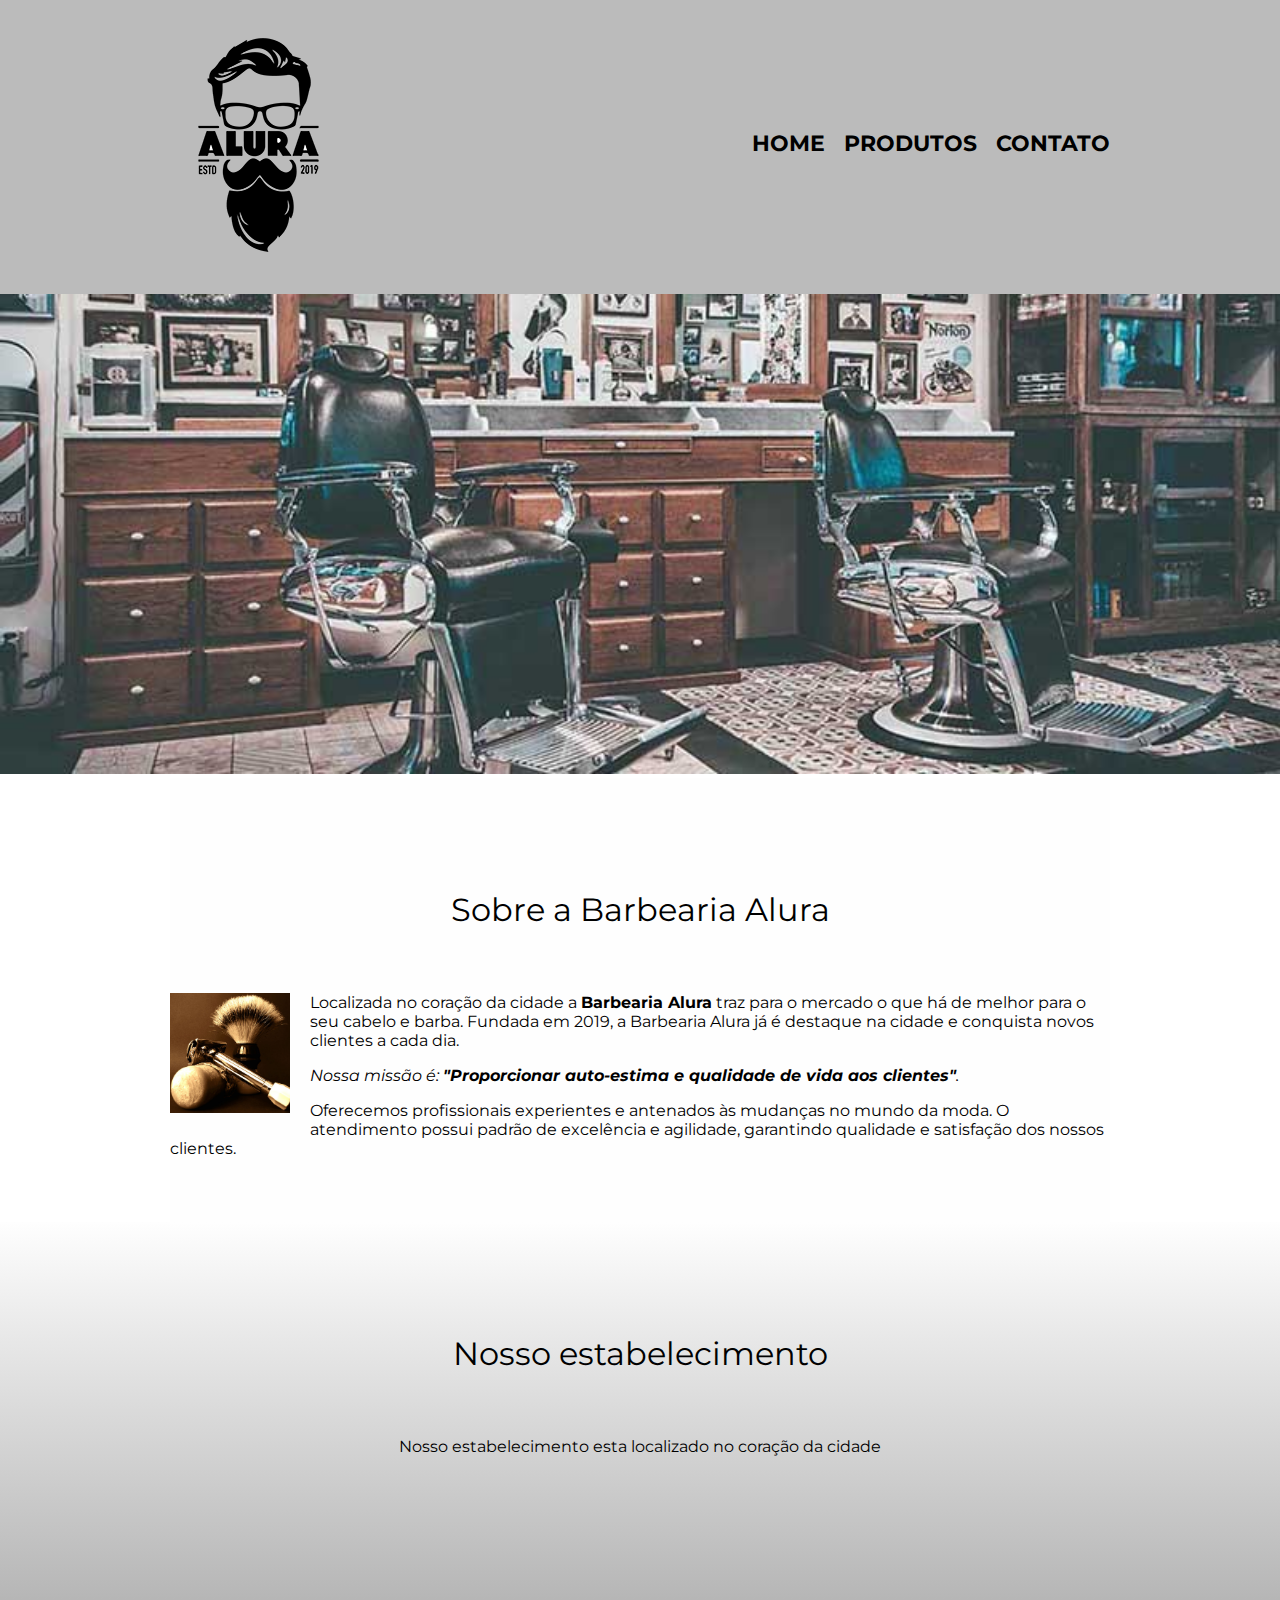
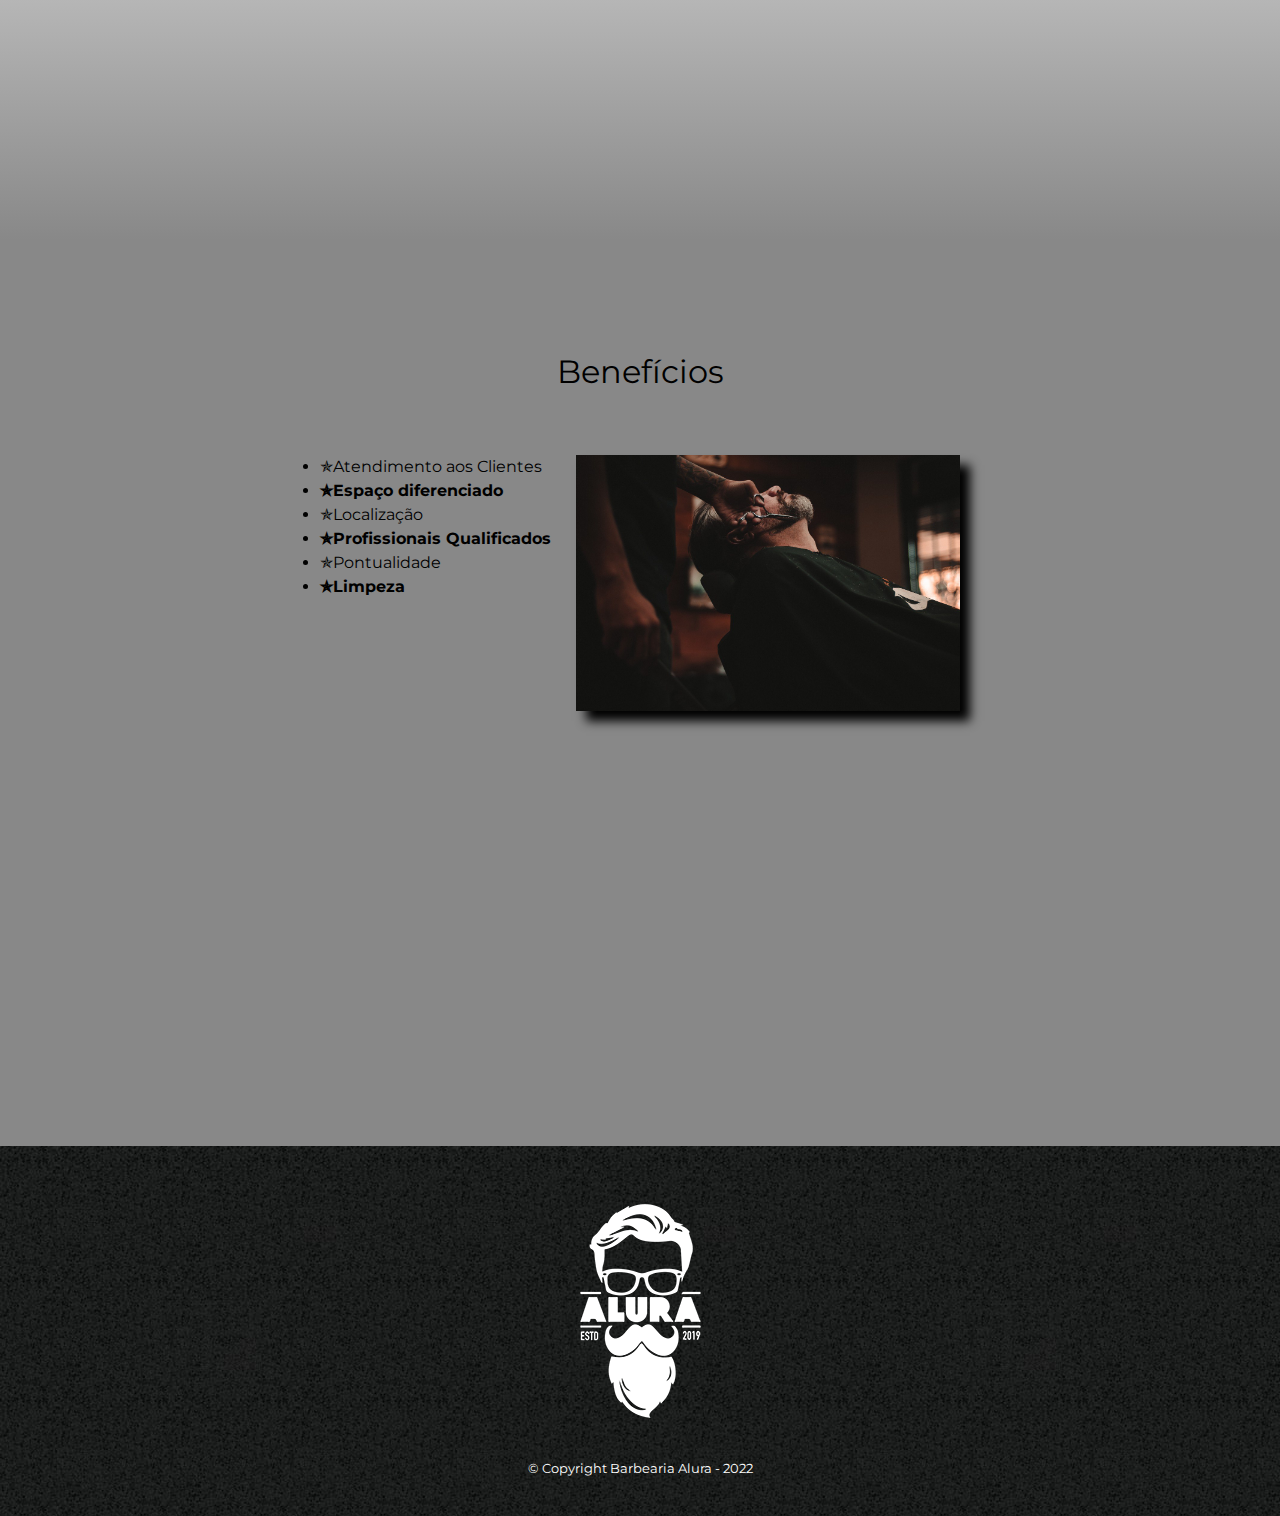
<file: index.html>
<!DOCTYPE html>
<html lang="pt-br">
	<head>
		<meta charset="UTF-8">
		<meta name="viewport" content="width=device-width">
		<title>Barbearia Alura</title>
		<link rel="stylesheet" href="contato.css">
		<link href="https://fonts.googleapis.com/css?family=Montserrat&display=swap" rel="stylesheet">
	</head>

	<body>
		<header>
			<div class="caixa">
				<h1><img src="imagens/logo.png"></h1>
				<nav>
					<ul>
						<li><a href="index.html">Home</a></li>
						<li><a href="produtos.html">Produtos</a></li>
						<li><a href="contato.html">Contato</a></li>
					</ul>
				</nav>
			</div>
		</header>
		<img class="banner" src="banner.jpg">
		<main>

			<section class="conteudo">
				<h2 class="titulo-principal">Sobre a Barbearia Alura</h2>

				<img class="utensilios" src="imagens/utensilios.jpg" alt="utensilios de um barbeiro">
		
				<p>Localizada no coração da cidade a <strong>Barbearia Alura</strong> traz para o mercado o que há de melhor para o seu cabelo e barba. Fundada em 2019, a Barbearia Alura já é destaque na cidade e conquista novos clientes a cada dia.</p>

				<p id="missao"><em>Nossa missão é: <strong>"Proporcionar auto-estima e qualidade de vida aos clientes"</strong>.</em></p>

				<p>Oferecemos profissionais experientes e antenados às mudanças no mundo da moda. O atendimento possui padrão de excelência e agilidade, garantindo qualidade e satisfação dos nossos clientes.</p>
			</section>

			<section class="mapa">
				<h3 class="titulo-principal">Nosso estabelecimento</h3>
				<p>Nosso estabelecimento esta localizado no coração da cidade</p>
				<div class="mapa-conteudo">
					<iframe src="https://www.google.com/maps/embed?pb=!1m18!1m12!1m3!1d58503.19744076339!2d-46.69824986874998!3d-23.5881948!2m3!1f0!2f0!3f0!3m2!1i1024!2i768!4f13.1!3m3!1m2!1s0x94ce5a2b2ed7f3a1%3A0xab35da2f5ca62674!2sCaelum%20-%20Escola%20de%20Tecnologia!5e0!3m2!1spt-BR!2sbr!4v1658797257091!5m2!1spt-BR!2sbr" width="100%" height="300" style="border:0;" allowfullscreen="" loading="lazy" referrerpolicy="no-referrer-when-downgrade"></iframe>
				</div>
			</section>

			<section class="beneficios">
				<h3 class="titulo-principal">Benefícios</h3>
	
				<div class="conteudo-beneficios">
					<ul class="lista-beneficios">
						<li class="itens">Atendimento aos Clientes</li>
						<li class="itens">Espaço diferenciado</li>
						<li class="itens">Localização</li>
						<li class="itens">Profissionais Qualificados</li>
						<li class="itens">Pontualidade</li>
						<li class="itens">Limpeza</li>
					</ul><img src="beneficios.jpg" class="imagem-beneficios">
				</div>

				<div class="video">
					<iframe width="100%" height="315" src="https://www.youtube.com/embed/wcVVXUV0YUY" frameborder="0" allow="accelerometer; autoplay; encrypted-media; gyroscope; picture-in-picture" allowfullscreen></iframe>
				</div>
			</section>
		</main>
		<footer>
			<img src="imagens/logo-branco.png" alt="">
        	<p class="copyright">&copy; Copyright Barbearia Alura - 2022</p>
		</footer>
	</body>
</html>
</file>
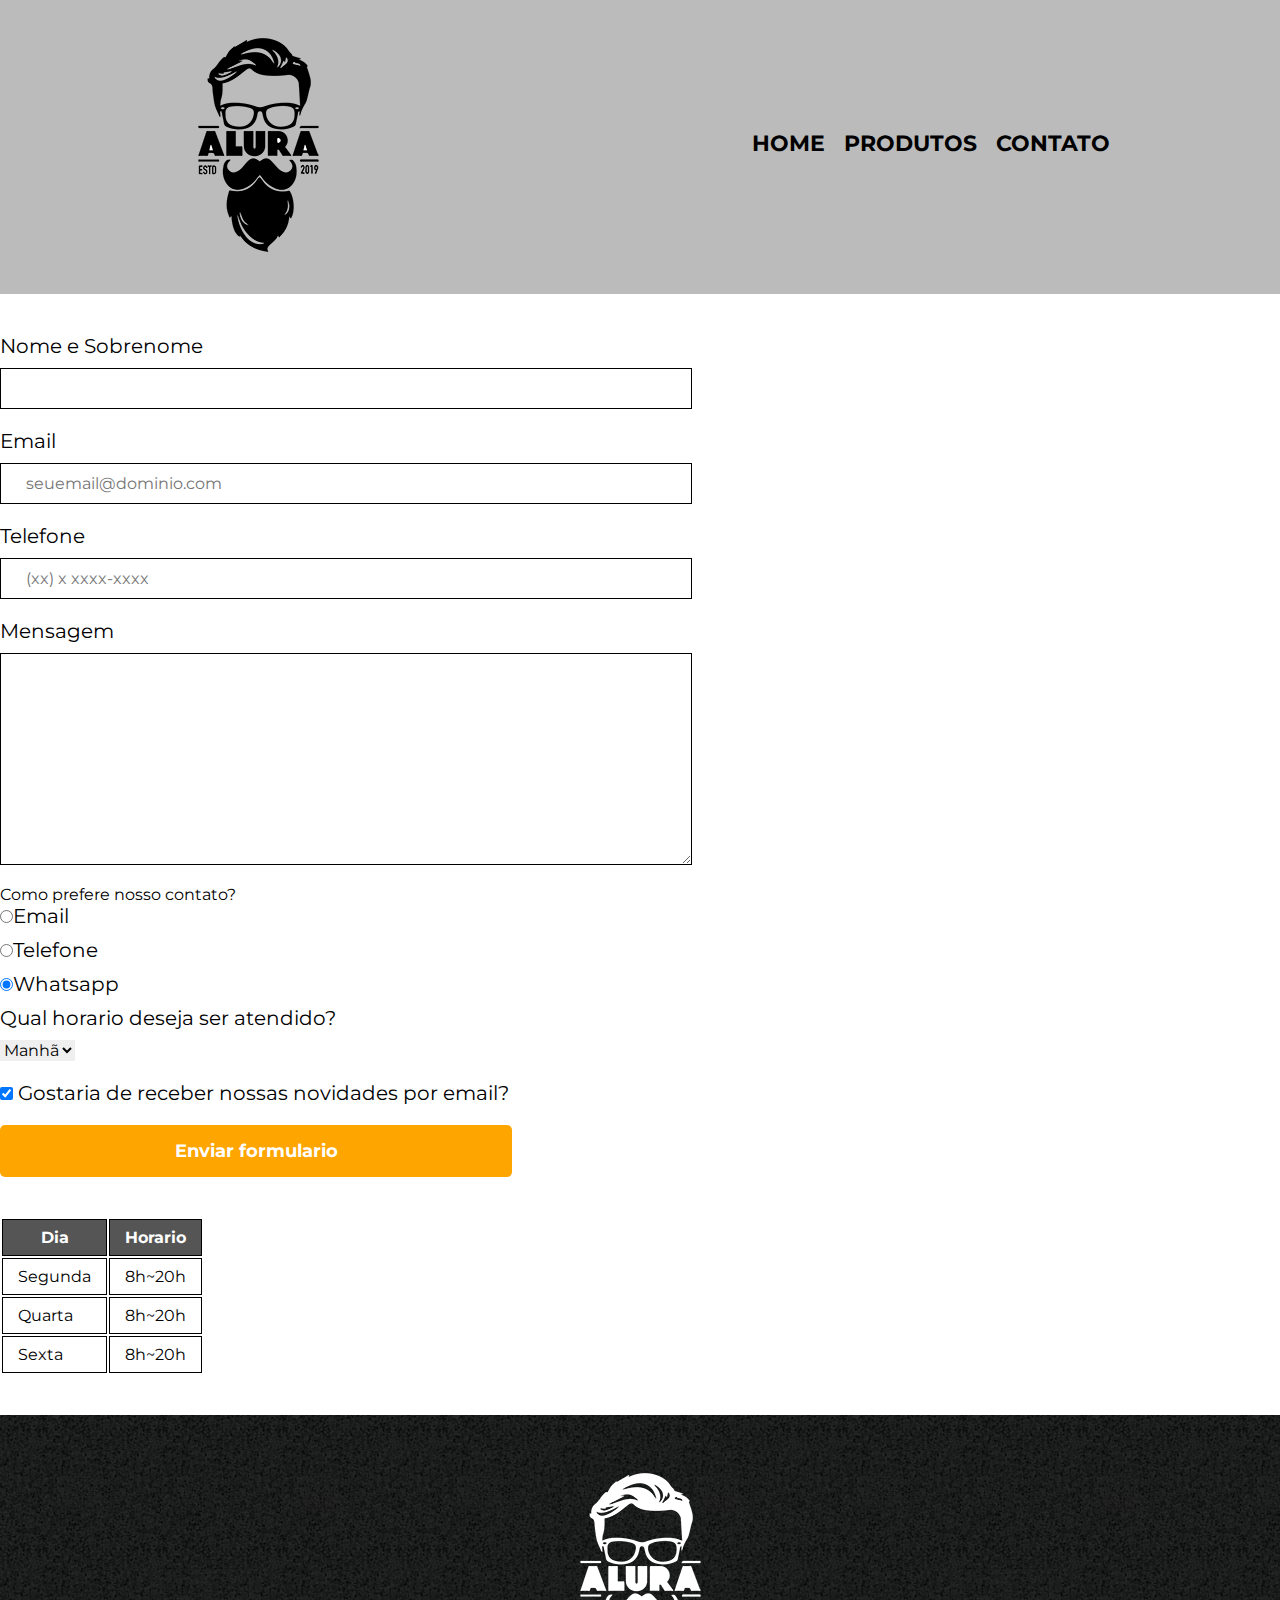
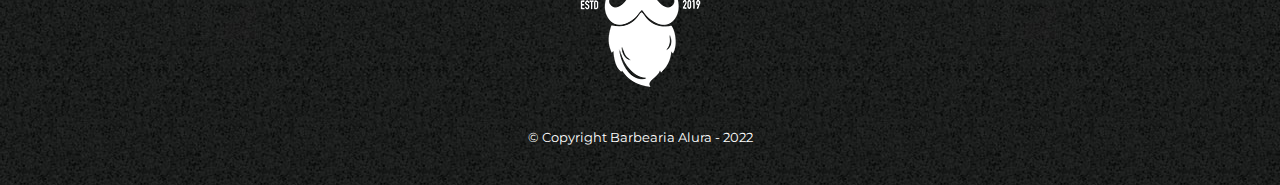
<file: contato.html>
<!DOCTYPE html>
<html lang="pt-br">
<head>
    <meta charset="UTF-8">
    <meta http-equiv="X-UA-Compatible" content="IE=edge">
    <meta name="viewport" content="width=device-width, initial-scale=1.0">
    <link rel="stylesheet" href="contato.css">
    <link href="https://fonts.googleapis.com/css?family=Montserrat&display=swap" rel="stylesheet">
    <title>Contato - Barbearia Alura</title>
</head>
<body>
    <header>
        <div class="caixa">
            <h1><img src="imagens/logo.png" alt="Logo da Barbearia Alura"></h1>
            <nav>
                <ul>
                    <li><a href="index.html">Home</a></li>
                    <li><a href="produtos.html">Produtos</a></li>
                    <li><a href="contato.html">Contato</a></li>
                </ul>
            </nav>
        </div>
    </header>
    <main>
        <form action="">
            <label for="nomesobrenome">Nome e Sobrenome</label>
            <input type="text" class="input-padrao" id="nomesobrenome" required>
            <label for="email">Email</label>
            <input type="email" class="input-padrao" id="email" required placeholder="seuemail@dominio.com">
            <label for="telefone">Telefone</label>
            <input type="tel" class="input-padrao" id="telefone" required placeholder="(xx) x xxxx-xxxx">
            <label for="mensagem">Mensagem</label>

            <textarea name="" class="input-padrao" id="mensagem" cols="70" rows="10"></textarea required>

            <fieldset>
                <p>Como prefere nosso contato?</p>
                <label for="radio-email"><input type="radio" name="contato" id="radio-email" value="email">Email</label>
                <label for="radio-telefone"><input type="radio" name="contato" id="radio-telefone" value="telefone">Telefone</label>
                <label for="radio-whatsapp"><input type="radio" name="contato" id="radio-whatsapp" value="whatsapp" checked>Whatsapp</label>
            </fieldset>

            <fieldset>
                <legend>Qual horario deseja ser atendido?</legend>
                <select name="" id="">
                    <option value="">Manhã</option>
                    <option value="">Tarde</option>
                    <option value="">Noite</option>
                </select>
            </fieldset>

            <label for="" class="checkbox"><input type="checkbox" checked> Gostaria de receber nossas novidades por email?</label>
            <input type="submit" class="enviar" value="Enviar formulario">
        </form>

        <table>
            <thead>
                <tr>
                    <th>Dia</th>
                    <th>Horario</th>
                </tr>
            </thead>
            <tbody>
                <tr>
                    <td>Segunda</td>
                    <td>8h~20h</td>
                </tr>
                <tr>
                    <td>Quarta</td>
                    <td>8h~20h</td>
                </tr>
                <tr>
                    <td>Sexta</td>
                    <td>8h~20h</td>
                </tr>
            </tbody>
        </table>
    </main>
    <footer>
        <img src="imagens/logo-branco.png" alt="Logo da Barbearia Alura">
        	<p class="copyright">&copy; Copyright Barbearia Alura - 2022</p>
    </footer>
</body>
</html>
</file>
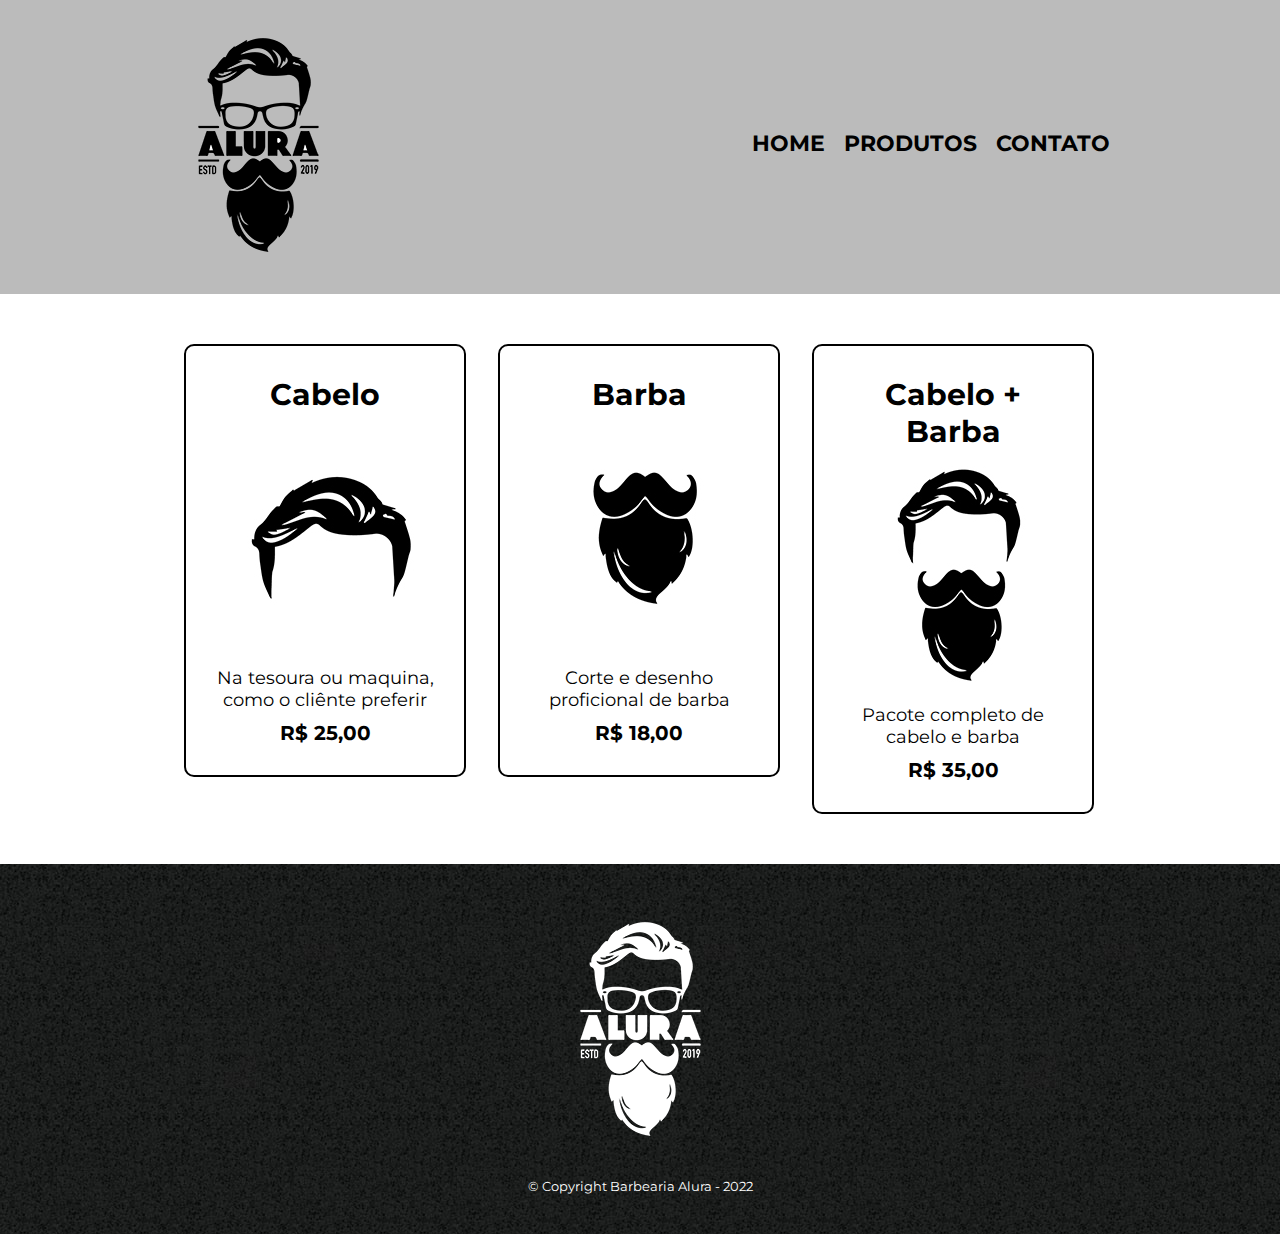
<file: produtos.html>
<!DOCTYPE html>
<html lang="pt-br">
<head>
    <meta charset="UTF-8">
    <meta name="viewport" content="width=device-width, initial-scale=1.0">
    <link rel="stylesheet" href="produtos.css">
    <link href="https://fonts.googleapis.com/css?family=Montserrat&display=swap" rel="stylesheet">
    <title>Produtos - Barbeari Alura</title>
</head>
<body>
    <header>
        <div class="caixa">
            <h1><img src="imagens/logo.png"></h1>
        <nav>
            <ul class="navegacao">
                <li><a href="index.html">Home</a></li>
                <li><a href="produtos.html">Produtos</a></li>
                <li><a href="contato.html">Contato</a></li>
            </ul>
        </nav>
        </div>
    </header>
    <main>
        <ul class="produtos">
            <li>
                <h2>Cabelo</h2>
                <img src="imagens/cabelo.jpg" alt="">
                <p class="produto-descricao">Na tesoura ou maquina, como o cliênte preferir</p>
                <p class="produto-preco">R$ 25,00</p>
            </li>
            <li>
                <h2>Barba</h2>
                <img src="imagens/barba.jpg" alt="">
                <p class="produto-descricao">Corte e desenho proficional de barba</p>
                <p class="produto-preco">R$ 18,00</p>
            </li>
            <li>
                <h2>Cabelo + Barba</h2>
                <img src="imagens/cabelo+barba.jpg" alt="">
                <p class="produto-descricao">Pacote completo de cabelo e barba</p>
                <p class="produto-preco">R$ 35,00</p>
            </li>
        </ul>

    </main>
    <footer>
        <img src="imagens/logo-branco.png" alt="">
        <p class="copyright">&copy; Copyright Barbearia Alura - 2022</p>
    </footer>
</body>
</html>
</file>
<file: contato.css>
* {
    margin: 0;
    padding: 0;
    border: 0;
    font-size: 100%;
    font: inherit;
    vertical-align: baseline;
}

body {
    font-family: 'Montserrat', sans-serif;
}

header {
    background: #bbbbbb;
    padding: 20px 0;
}

.caixa {
    position: relative;
    width: 940px;
    margin: 0 auto 0 auto;
}

nav {
    position: absolute;
    top: 110px;
    right: 0;
}

nav li {
    display: inline;
    margin: 0 0 0 15px;
}

nav a {
    text-transform: uppercase;
    font-weight: bold;
    color: #000000;
    font-size: 22px;
    text-decoration: none;
}

nav a:hover {
    color: #c78c19;
    text-decoration: underline;
}

/* MAIN */

form {
    margin: 40px 0;
}

form label, form legend {
    display: block;
    font-size: 20px;
    margin: 0 0 10px;
}

.input-padrao {
    display: block;
    margin: 0 0 20px;
    padding: 10px 25px;
    width: 50%;
    border: #000000 solid 1px;
}

.checkbox {
    margin: 20px 0;
}

.enviar {
    width: 40%;
    padding: 15px 0;
    background: orange;
    color: white;
    font-weight: bold;
    font-size: 18px;
    border: none;
    border-radius: 5px;
    transition: 2s all;
    cursor: pointer;
}

.enviar:hover{
    background: darkorange;
    transform: scale(1.2);
}

table {
    margin: 20px 0 40px;
}

thead {
    background: #555555;
    color: white;
    font-weight: bold;
}

td, th {
    border: 1px solid #000000;
    padding: 8px 15px;
}

/* FOOTER */

footer {
    text-align: center;
    background: url("imagens/bg.jpg");
    padding: 40px 0;
}

.copyright {
    color: #ffffff;
    font-size: 13px;
    margin: 20px 0 0 0;
}

/* css pagina inicial */

.banner {
    width: 100%;
}

.titulo-principal {
    text-align: center;
    font-size: 2em;
    margin: 2em auto;
    clear: left;
}

.conteudo {
    padding: 3em 0;
    background: #fefefe;
    width: 940px;
    margin: 0 auto;
}

.conteudo p {
    margin: 0 0 1em;
}

.conteudo strong {
    font-weight: bold;
}

.conteudo em {
    font-style: italic;
}

.utensilios {
    width: 120px;
    float: left;
    margin: 0 20px 20px 0;
}

.conteudo-beneficios {
    width: 640px;
    margin: 0 auto;
}

.lista-beneficios {
    width: 40%;
    display: inline-block;
    vertical-align: top;
}

.itens {
    line-height: 1.5;
}

.itens::before {
    content: "✯";
}

.itens:nth-child(2n) {
    font-weight: bold;
}

.imagem-beneficios {
    width: 60%;
    opacity: 1;
    transition: 400ms;
    box-shadow: 10px 10px 10px #000000;
}

.imagem-beneficios:hover {
    opacity: 0.3;
}

.mapa {
    padding: 3em 0;
    background: linear-gradient(#fefefe, #888888);
}

.mapa-conteudo {
    width: 940px;
    margin: 0 auto;
}

.beneficios {
    padding: 3em 0;
    background: #888888;
}

.mapa p {
    margin: 0 0 2em;
    text-align: center;
}

.video {
    width: 560px;
    margin: 2em auto;
}

@media screen and (max-width: 480px) {
    .caixa, .principal, .conteudo-beneficios, .conteudo, .mapa-conteudo, .video {
        width: auto;
    }

    h1 {
        text-align: center;
    }

    nav {
        position: static;
    }

    .lista-beneficios {
        width: 100%;
    }

    .imagem-beneficios {
        width: 100%;
    }
}
</file>
<file: produtos.css>
* {
    margin: 0;
    padding: 0;
    border: 0;
    font-size: 100%;
    font: inherit;
    vertical-align: baseline;
}

body {
    font-family: 'Montserrat', sans-serif;
}

header {
    background: #bbbbbb;
    padding: 20px 0;
}

.caixa {
    position: relative;
    width: 940px;
    margin: 0 auto 0 auto;
}

nav {
    position: absolute;
    top: 110px;
    right: 0;
}

nav li {
    display: inline;
    margin: 0 0 0 15px;
}

nav a {
    text-transform: uppercase;
    font-weight: bold;
    color: #000000;
    font-size: 22px;
    text-decoration: none;
}

nav a:hover {
    color: #c78c19;
    text-decoration: underline;
}

/* MAIN */

.produtos {
    width: 940px;
    margin: 0 auto 0 auto;
    padding: 50px 0;
}

.produtos li {
    display: inline-block;
    text-align: center;
    width: 30%;
    vertical-align: top;
    margin: 0 1.5%;
    padding: 30px 20px;
    box-sizing: border-box;
    border: 2px solid #000000;
    border-radius: 10px;
}

.produtos li:hover {
    border-color: #c78c19;
}

.produtos li:active {
    border-color: #088c19;
}

.produtos li:hover h2{
    font-size: 34px;
}

.produtos h2 {
    font-size: 30px;
    font-weight: bold;
}

.produto-descricao {
    font-size: 18px;
}

.produto-preco {
    font-size: 20px;
    font-weight: bold;
    margin: 10px 0 0;
}

/* FOOTER */

footer {
    text-align: center;
    background: url("imagens/bg.jpg");
    padding: 40px 0;
}

.copyright {
    color: #ffffff;
    font-size: 13px;
    margin: 20px 0 0 0;
}

@media screen and (max-width: 480px) {
    .caixa {
        width: auto;
    }

    h1 {
        text-align: center;
    }

    nav {
        position: static;
    }

    .produtos li {
        display: block;
        margin: 20px 5%;
    }

}
</file>
